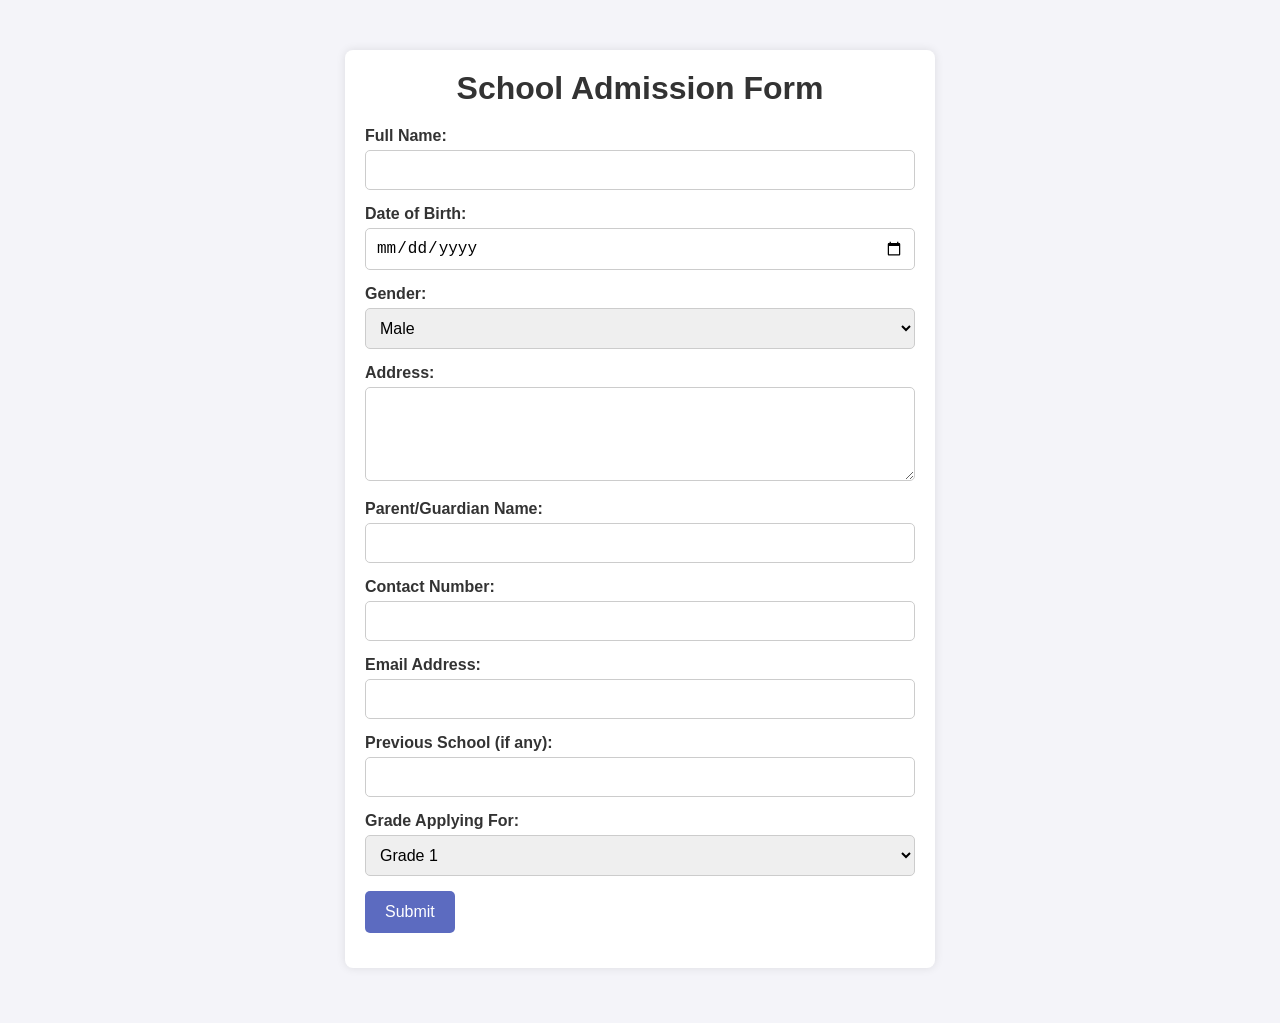
<file: Form .html>
<!DOCTYPE html>
<html lang="en">
<head>
    <meta charset="UTF-8">
    <meta name="viewport" content="width=device-width, initial-scale=1.0">
    <title>School Admission Form</title>
  <style>
    /* Global Styles */
* {
    margin: 0;
    padding: 0;
    box-sizing: border-box;
}

body {
    font-family: Arial, sans-serif;
    background-color: #f4f4f9;
    padding: 50px;
}

.container {
    width: 50%;
    margin: auto;
    background-color: #fff;
    padding: 20px;
    box-shadow: 0 0 10px rgba(0, 0, 0, 0.1);
    border-radius: 8px;
}

h1 {
    text-align: center;
    color: #333;
    margin-bottom: 20px;
}

form {
    display: flex;
    flex-direction: column;
}

.form-group {
    margin-bottom: 15px;
}

label {
    font-weight: bold;
    margin-bottom: 5px;
    color: #333;
}

input[type="text"], input[type="email"], input[type="date"], select, textarea {
    width: 100%;
    padding: 10px;
    margin-top: 5px;
    border: 1px solid #ccc;
    border-radius: 5px;
    font-size: 16px;
}

textarea {
    resize: vertical;
}

button.submit-btn {
    padding: 12px 20px;
    background-color: #5C6BC0;
    color: #fff;
    border: none;
    border-radius: 5px;
    font-size: 16px;
    cursor: pointer;
}

button.submit-btn:hover {
    background-color: #3f51b5;
}

  </style>
</head>
<body>

    <div class="container">
        <h1>School Admission Form</h1>
        <form action="" method="post">
            <div class="form-group">
                <label for="fullName">Full Name:</label>
                <input type="text" id="fullName" name="fullName" required>
            </div>

            <div class="form-group">
                <label for="dob">Date of Birth:</label>
                <input type="date" id="dob" name="dob" required>
            </div>

            <div class="form-group">
                <label for="gender">Gender:</label>
                <select id="gender" name="gender" required>
                    <option value="male">Male</option>
                    <option value="female">Female</option>
                    <option value="other">Other</option>
                </select>
            </div>

            <div class="form-group">
                <label for="address">Address:</label>
                <textarea id="address" name="address" rows="4" required></textarea>
            </div>

            <div class="form-group">
                <label for="parentName">Parent/Guardian Name:</label>
                <input type="text" id="parentName" name="parentName" required>
            </div>

            <div class="form-group">
                <label for="contactNumber">Contact Number:</label>
                <input type="text" id="contactNumber" name="contactNumber" required>
            </div>

            <div class="form-group">
                <label for="email">Email Address:</label>
                <input type="email" id="email" name="email" required>
            </div>

            <div class="form-group">
                <label for="previousSchool">Previous School (if any):</label>
                <input type="text" id="previousSchool" name="previousSchool">
            </div>

            <div class="form-group">
                <label for="grade">Grade Applying For:</label>
                <select id="grade" name="grade" required>
                    <option value="1">Grade 1</option>
                    <option value="2">Grade 2</option>
                    <option value="3">Grade 3</option>
                    <option value="4">Grade 4</option>
                    <option value="5">Grade 5</option>
                    <option value="6">Grade 6</option>
                    <option value="7">Grade 7</option>
                    <option value="8">Grade 8</option>
                    <option value="9">Grade 9</option>
                    <option value="10">Grade 10</option>
                </select>
            </div>

            <div class="form-group">
                <button type="submit" class="submit-btn">Submit</button>
            </div>
        </form>
    </div>

</body>
</html>
</file>
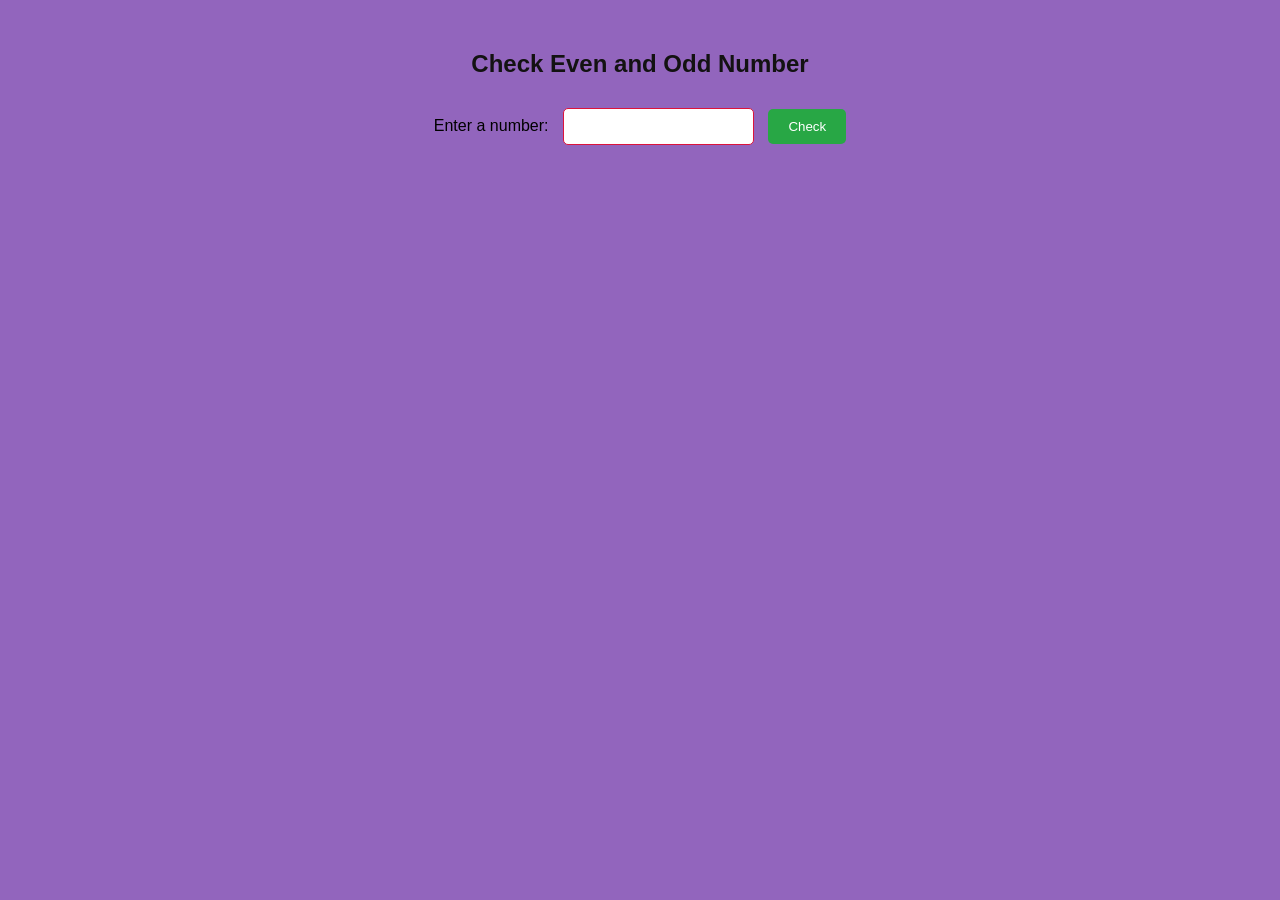
<file: loof.html>
<!DOCTYPE html>
<html lang="en">
<head>
    <meta charset="UTF-8">
    <meta name="viewport" content="width=device-width, initial-scale=1.0">
    <title>Even and Odd Checker</title>
    <style>
        body{
            background-color: rgb(146, 101, 189);
            font-family: Arial, Helvetica, sans-serif;
            text-align: center;
            margin: 50px;
        }
        h2{
            color: rgb(19, 18, 18);
        }
        input {
            padding: 10px;
            margin: 10px;
            border: 1px solid #ccc;
            border-radius: 5px;
            border-color: crimson;
        }
          button {
            padding: 10px 20px;
            background-color: #28a745;
            border-color: darkred;
            color: white;
            border: none;
            border-radius: 5px;
            cursor: pointer;
            
        }
        button:hover {
            background-color: #218838;
           
           
           
        }
        p {
            font-size: 18px;
            color: #050505;
        }
    </style>
</head>
<body>
    <h2>Check Even and Odd Number</h2>
    <label>Enter a number: </label>
    <input type="number" id="num">
    <button onclick="checkEvenOdd()">Check</button>
    <p id="result"></p> <!-- This will display the result -->

   <script>
    function checkEvenOdd(){
        var n = document.getElementById("num").value;
        var resultText = document.getElementById("result");

        if (n === "") {
            resultText.innerText = "Please enter a number!";
            return;
        }

        if (n % 2 == 0) {
            resultText.innerText = n + " is even";
        } else {
            resultText.innerText = n + " is odd";
        }
    }
   </script> 
</body>
</html>
</file>
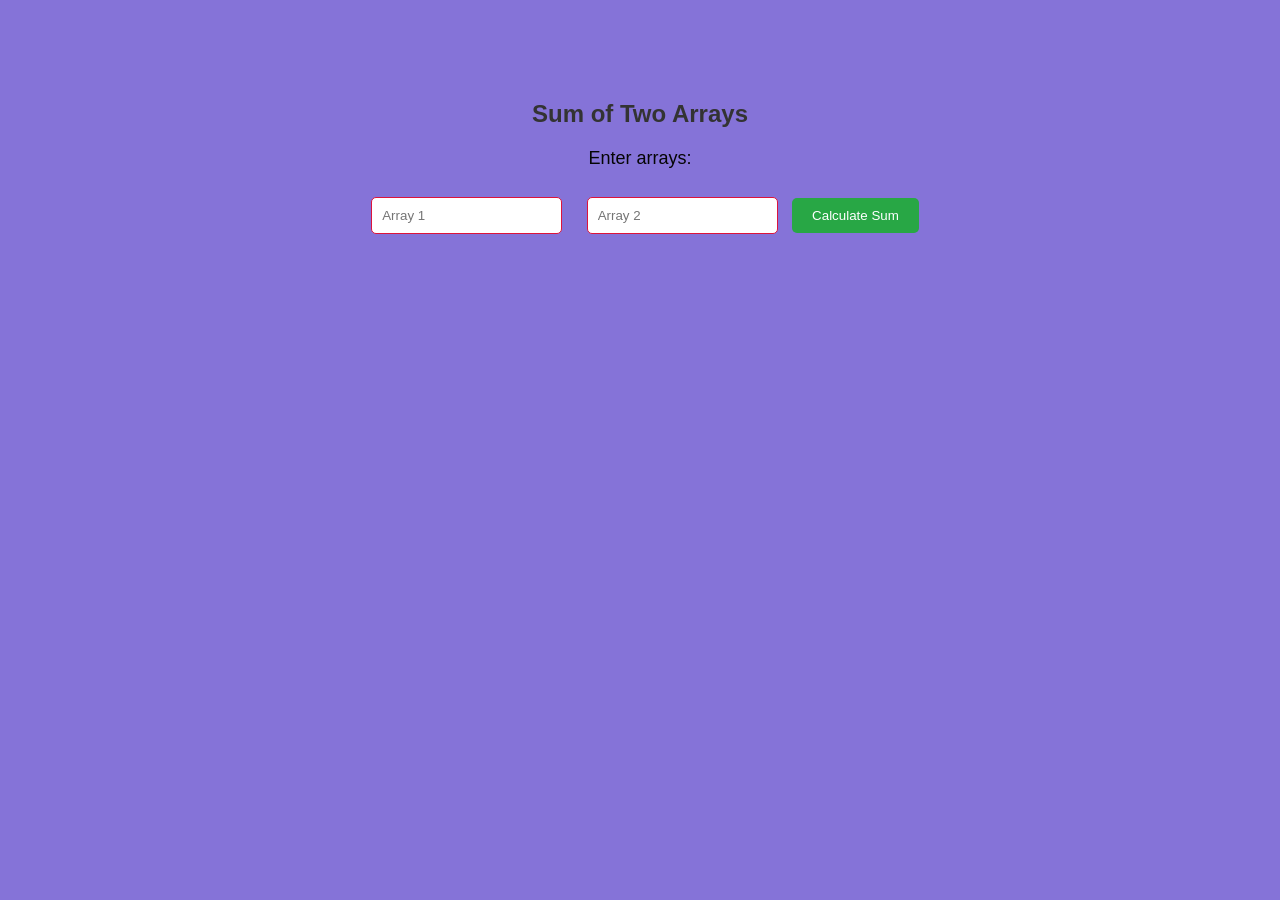
<file: loop1.html>
<!DOCTYPE html>
<html lang="en">
<head>
    <meta charset="UTF-8">
    <meta name="viewport" content="width=device-width, initial-scale=1.0">
    <title>Sum of Two Arrays</title>
    <style>
        body {
            font-family: Arial, sans-serif;
            text-align: center;
            margin: 100px;
            background-color: #8573d8;
        }
        h2 {
            color: #333;
        }
        input {
            padding: 10px;
            margin: 10px;
            border: 1px solid #ccc;
            border-radius: 5px;
            border-color: crimson;
        }
        button {
            padding: 10px 20px;
            background-color: #28a745;
            border-color: darkred;
            color: white;
            border: none;
            border-radius: 5px;
            cursor: pointer;
            
        }
        button:hover {
            background-color: #218838;
           
           
           
        }
        p {
            font-size: 18px;
            color: #050505;
        }
    </style>
</head>
<body>
    <h2>Sum of Two Arrays</h2>
    <p>Enter arrays:</p>
    <input type="text" id="array1" placeholder="Array 1">
    <input type="text" id="array2" placeholder="Array 2">
    <button onclick="sumArrays()">Calculate Sum</button>
    <p id="result"></p>

    <script>
        function sumArrays() {
            let arr1 = document.getElementById("array1").value.split(",").map(Number);
            let arr2 = document.getElementById("array2").value.split(",").map(Number);
            let resultText = document.getElementById("result");

            if (arr1.length !== arr2.length) {
                resultText.innerText = "Arrays must have the same length!";
                return;
            }

            let sumArray = arr1.map((num, index) => num + arr2[index]);

            resultText.innerText = "Resulting Array: [" + sumArray.join(", ") + "]";
        }
    </script>
</body>
</html>
</file>
